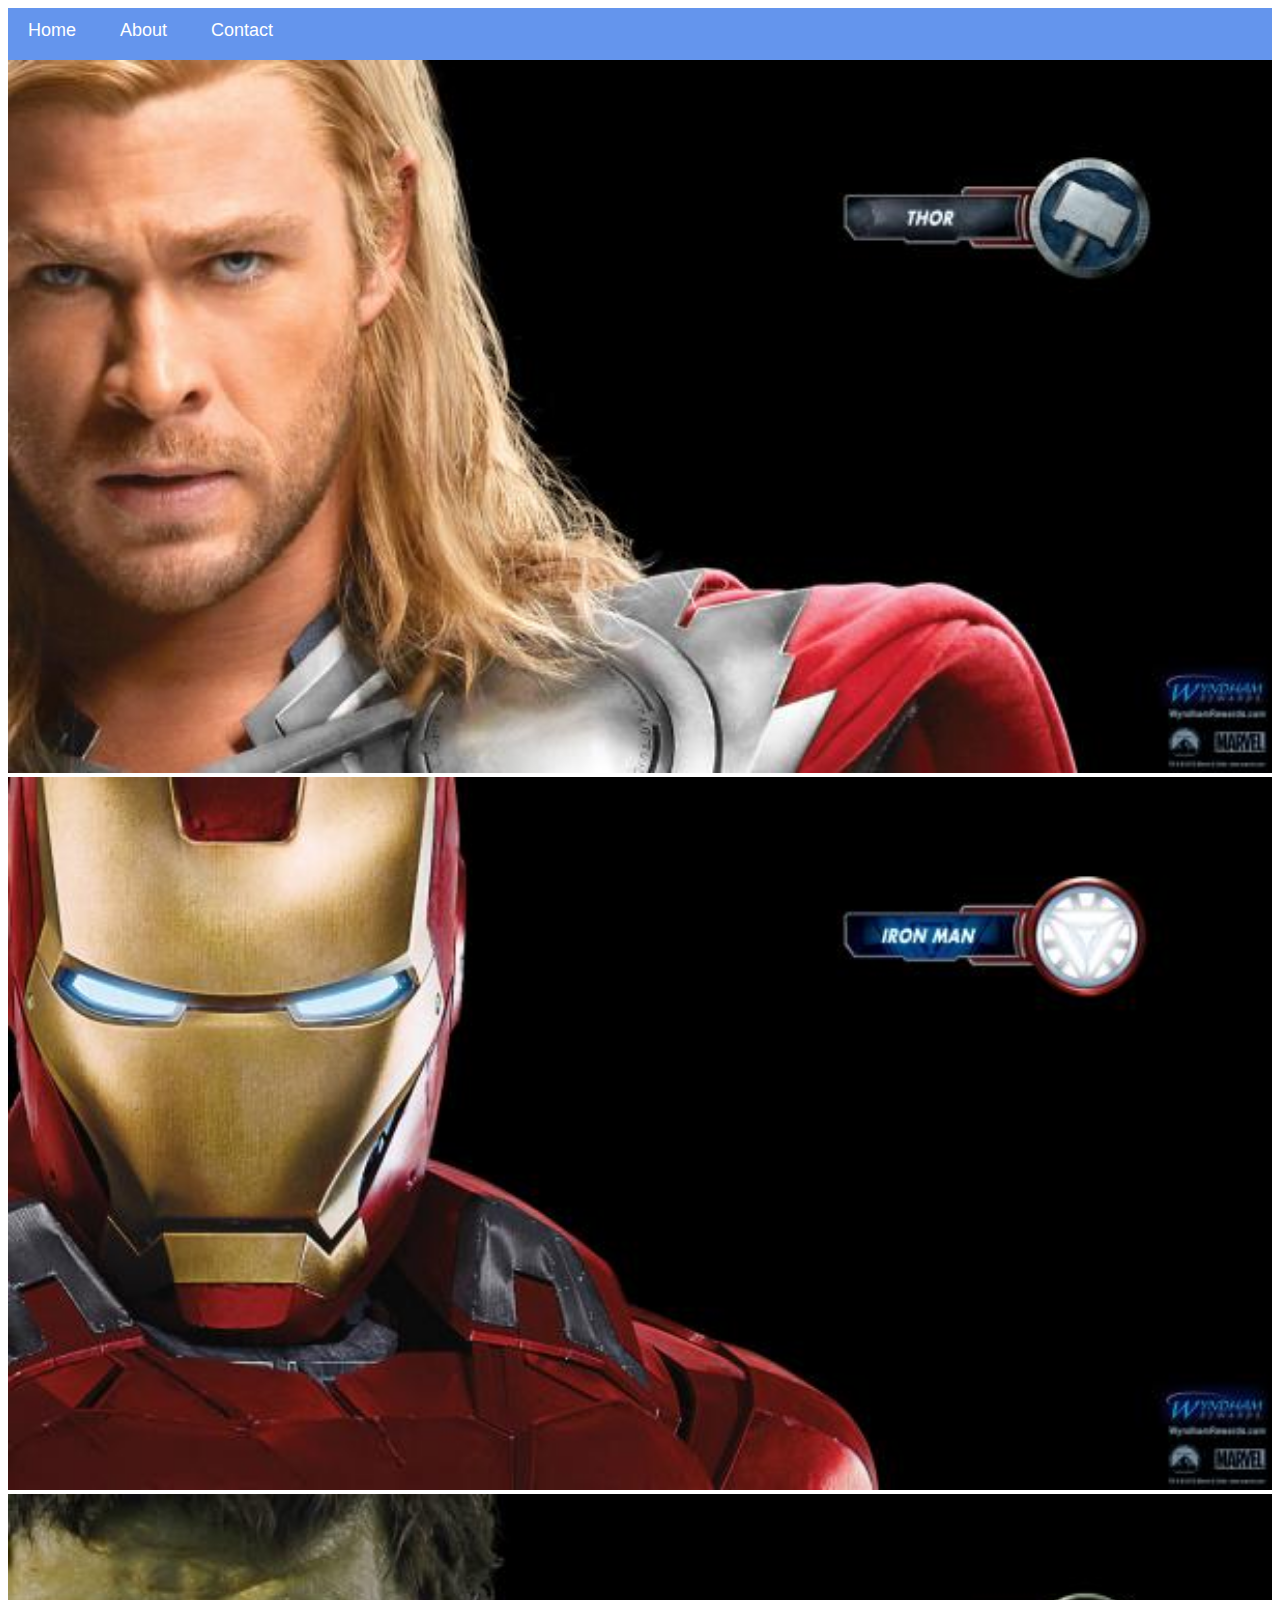
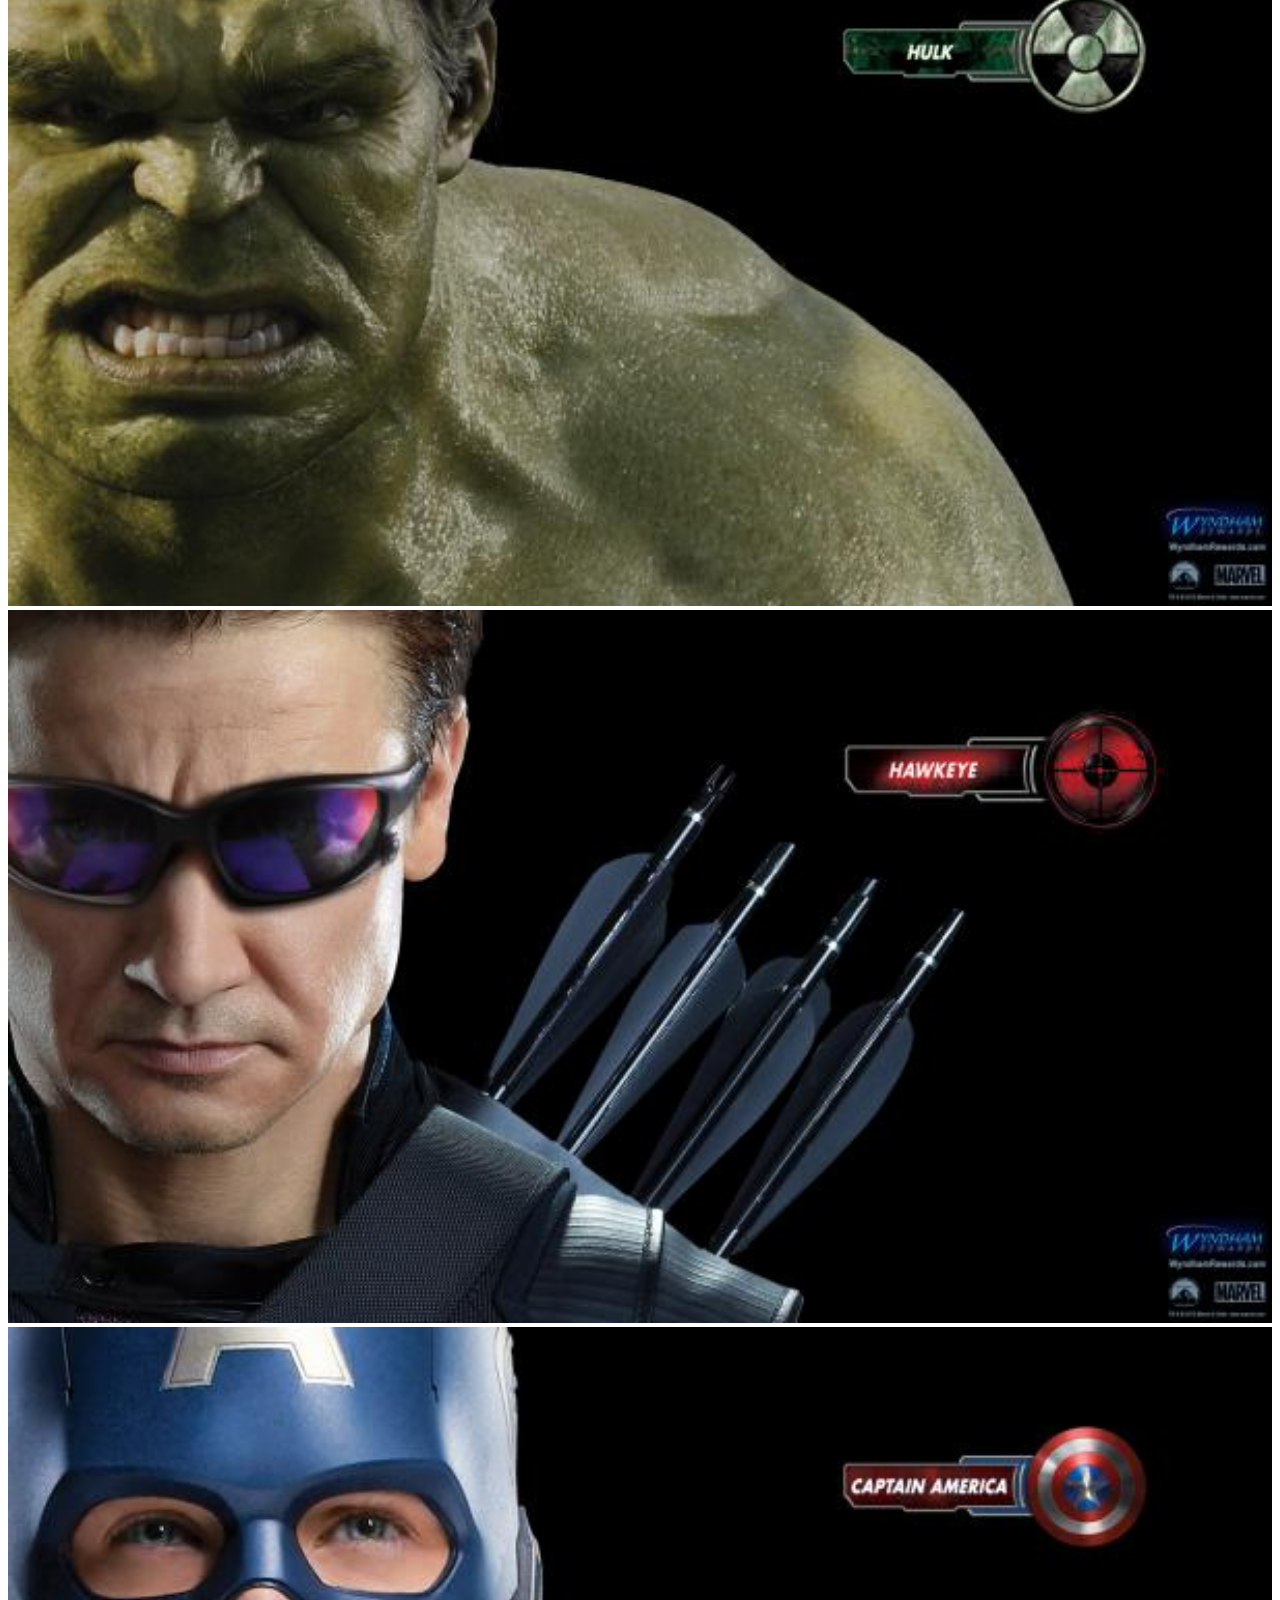
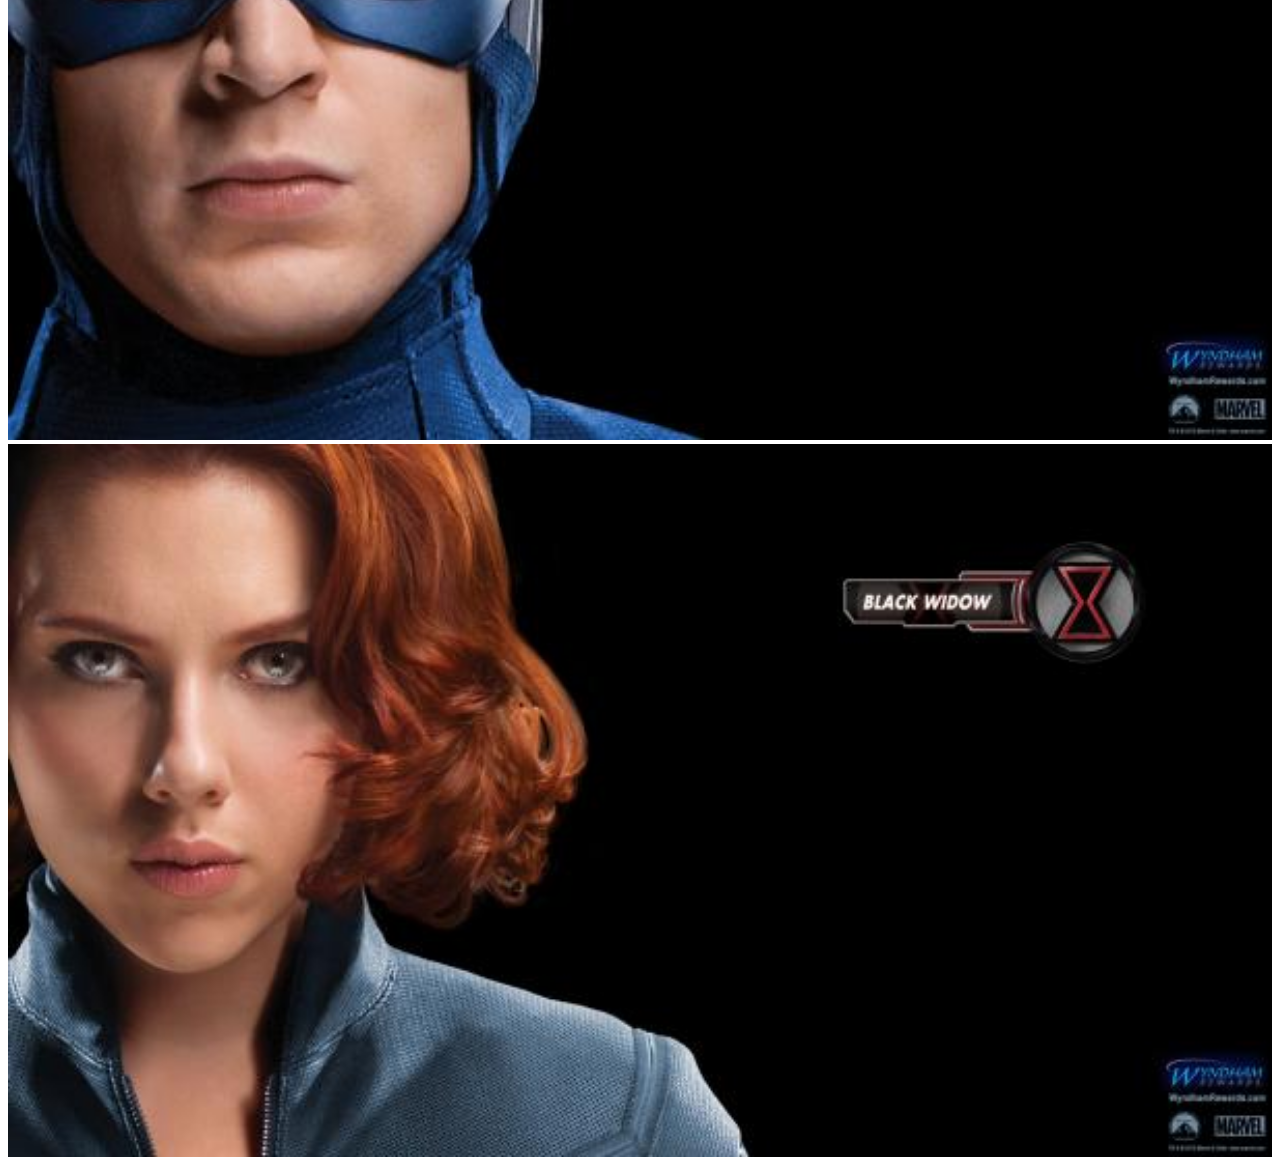
<file: index.html>
<!DOCTYPE html>
<html>
    <head>
        <link rel="stylesheet" href="style.css">
    </head>
    <body>
        <div id="menu">
            <a href="#">Home</a>
            <a href="about.html">About</a>
            <a href="contact.html">Contact</a>
        
        </div>
        <div class="gallery">
            <a href="avenger-1.html"> <img src="images/avengers_01.jpg"/></a>
            <a href="avenger-2.html"><img src="images/avengers_02.jpg"/></a>
            <a href="avenger-3.html"><img src="images/avengers_03.jpg"/></a>
            <a href="avenger-4.html"><img src="images/avengers_04.jpg"/></a>
            <a href="avenger-5.html"><img src="images/avengers_05.jpg"/></a>
            <a href="avenger-6.html"><img src="images/avengers_06.jpg"/></a>
        </div>
        
    </body>
</html>
</file>
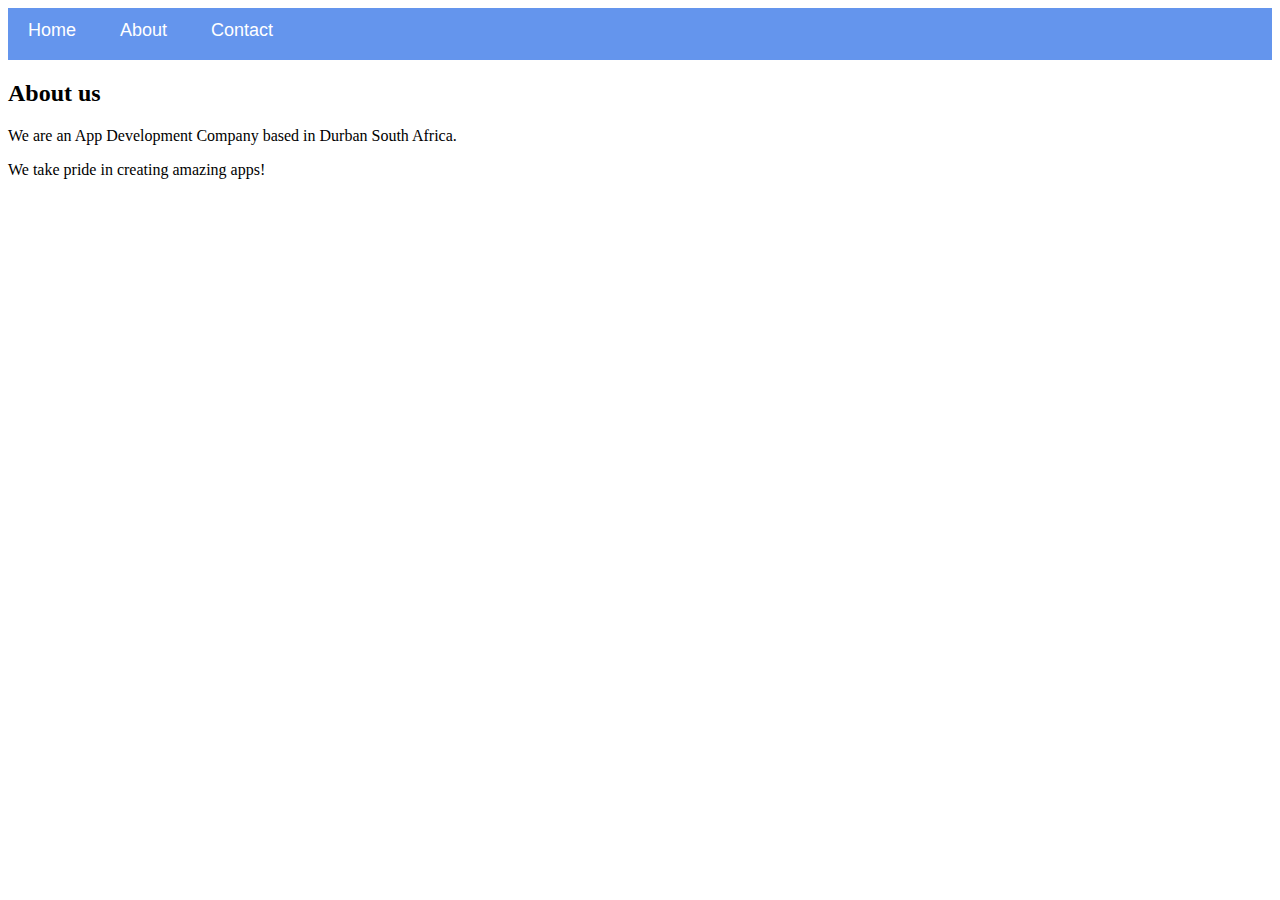
<file: about.html>
<!DOCTYPE html>
<html>
    <head>
        <link rel="stylesheet" href="style.css">
    </head>
    <body>
        <div id="menu">
            <a href="index.html">Home</a>
            <a href="about.html">About</a>
            <a href="contact.html">Contact</a>
        </div>
        <h2>About us</h2>
        <p>We are an App Development Company based in Durban South Africa.</p>
        <p>We take pride in creating amazing apps!</p> 
    </body>
</html>
</file>
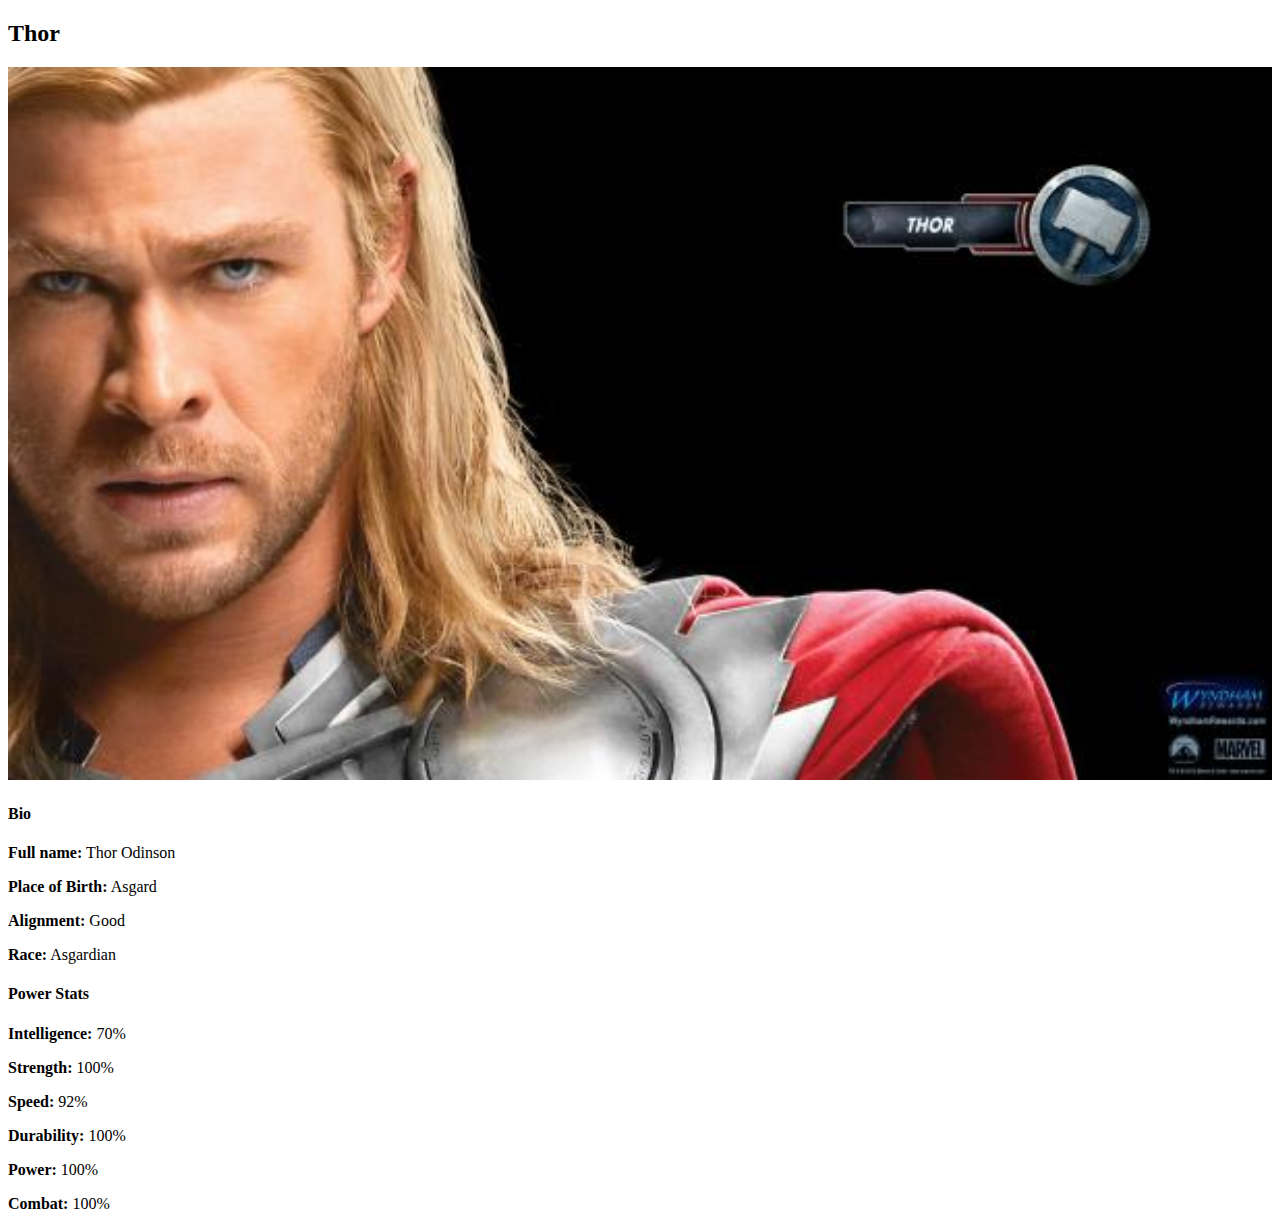
<file: avenger-1.html>
<!DOCTYPE html>
<html>
    <head>
        <link rel="stylesheet" href="style.css">
    </head>
    <body>
        <h2>Thor</h2>
        <div class="gallery">
            <img src="images/avengers_01.jpg"/>
            
        </div>
        <h4>Bio</h4>
        <p><b>Full name:</b> Thor Odinson </p>
        <p><b>Place of Birth:</b> Asgard </p>
        <p><b>Alignment:</b> Good </p>
        <p><b>Race:</b> Asgardian </p>
        <h4>Power Stats</h4>
        <p><b>Intelligence:</b> 70%</p>
        <p><b>Strength:</b> 100%</p>
        <p><b>Speed:</b> 92%</p>
        <p><b>Durability:</b> 100%</p>
        <p><b>Power:</b> 100%</p>
        <p><b>Combat:</b> 100%</p>
        
    </body>
</html>
</file>
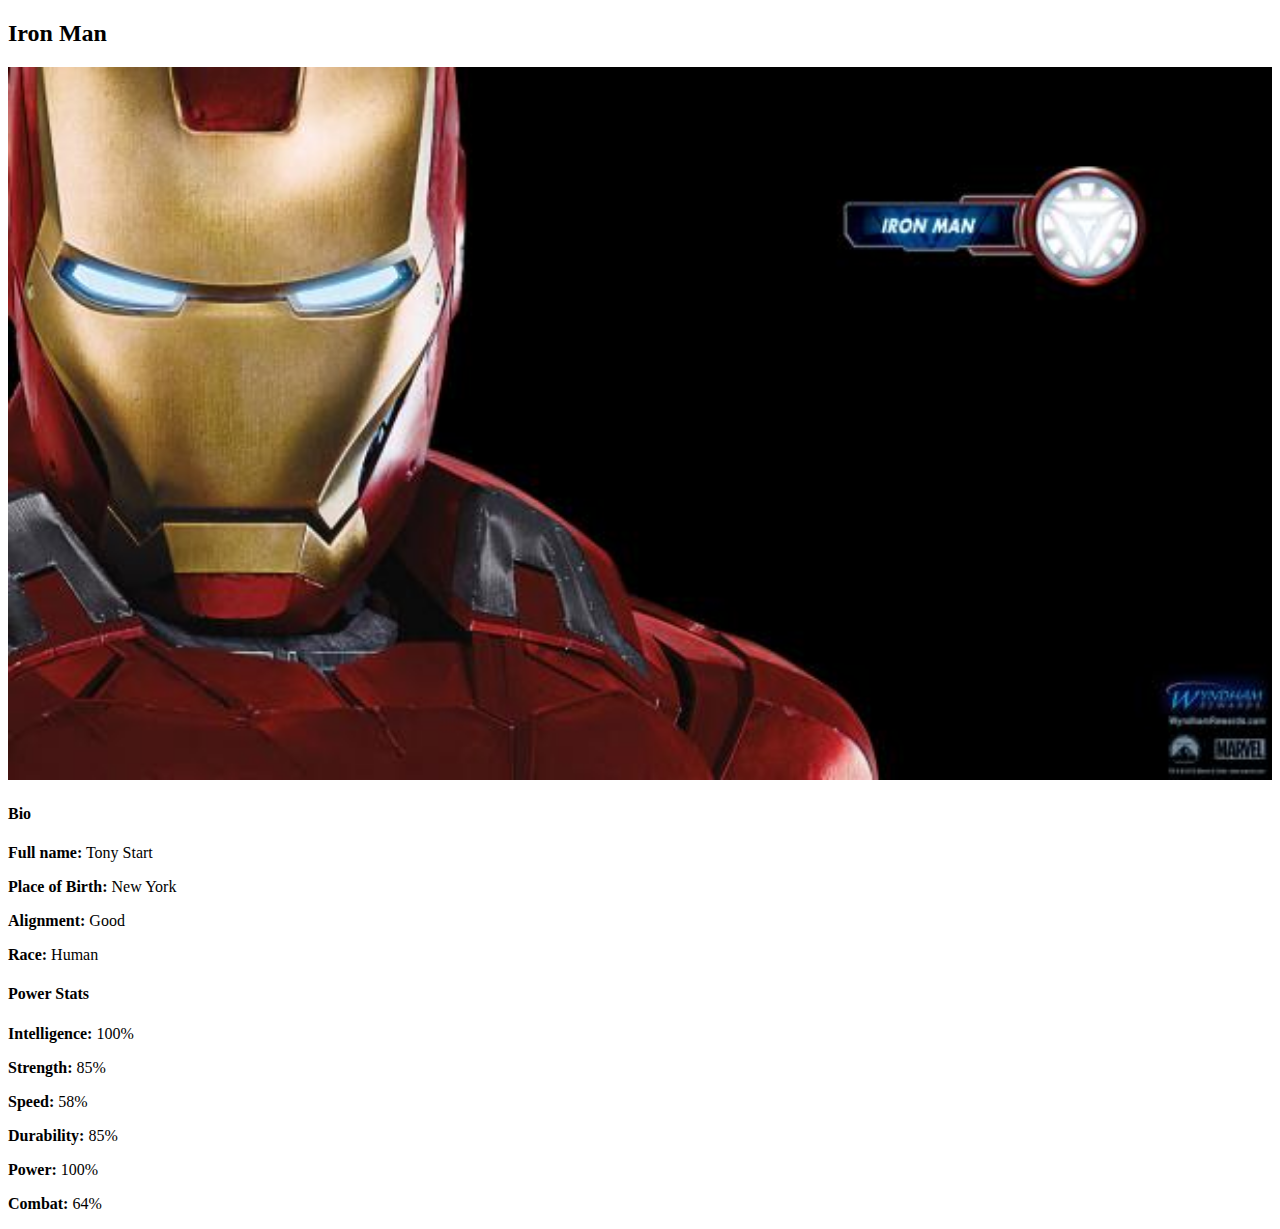
<file: avenger-2.html>
<!DOCTYPE html>
<html>
    <head>
        <link rel="stylesheet" href="style.css">
    </head>
    <body>
        <h2>Iron Man</h2>
        <div class="gallery">
            <img src="images/avengers_02.jpg"/>
            
        </div>
        <h4>Bio</h4>
        <p><b>Full name:</b> Tony Start </p>
        <p><b>Place of Birth:</b> New York </p>
        <p><b>Alignment:</b> Good </p>
        <p><b>Race:</b> Human </p>
        <h4>Power Stats</h4>
        <p><b>Intelligence:</b> 100%</p>
        <p><b>Strength:</b> 85%</p>
        <p><b>Speed:</b> 58%</p>
        <p><b>Durability:</b> 85%</p>
        <p><b>Power:</b> 100%</p>
        <p><b>Combat:</b> 64%</p>
        
    </body>
</html>
</file>
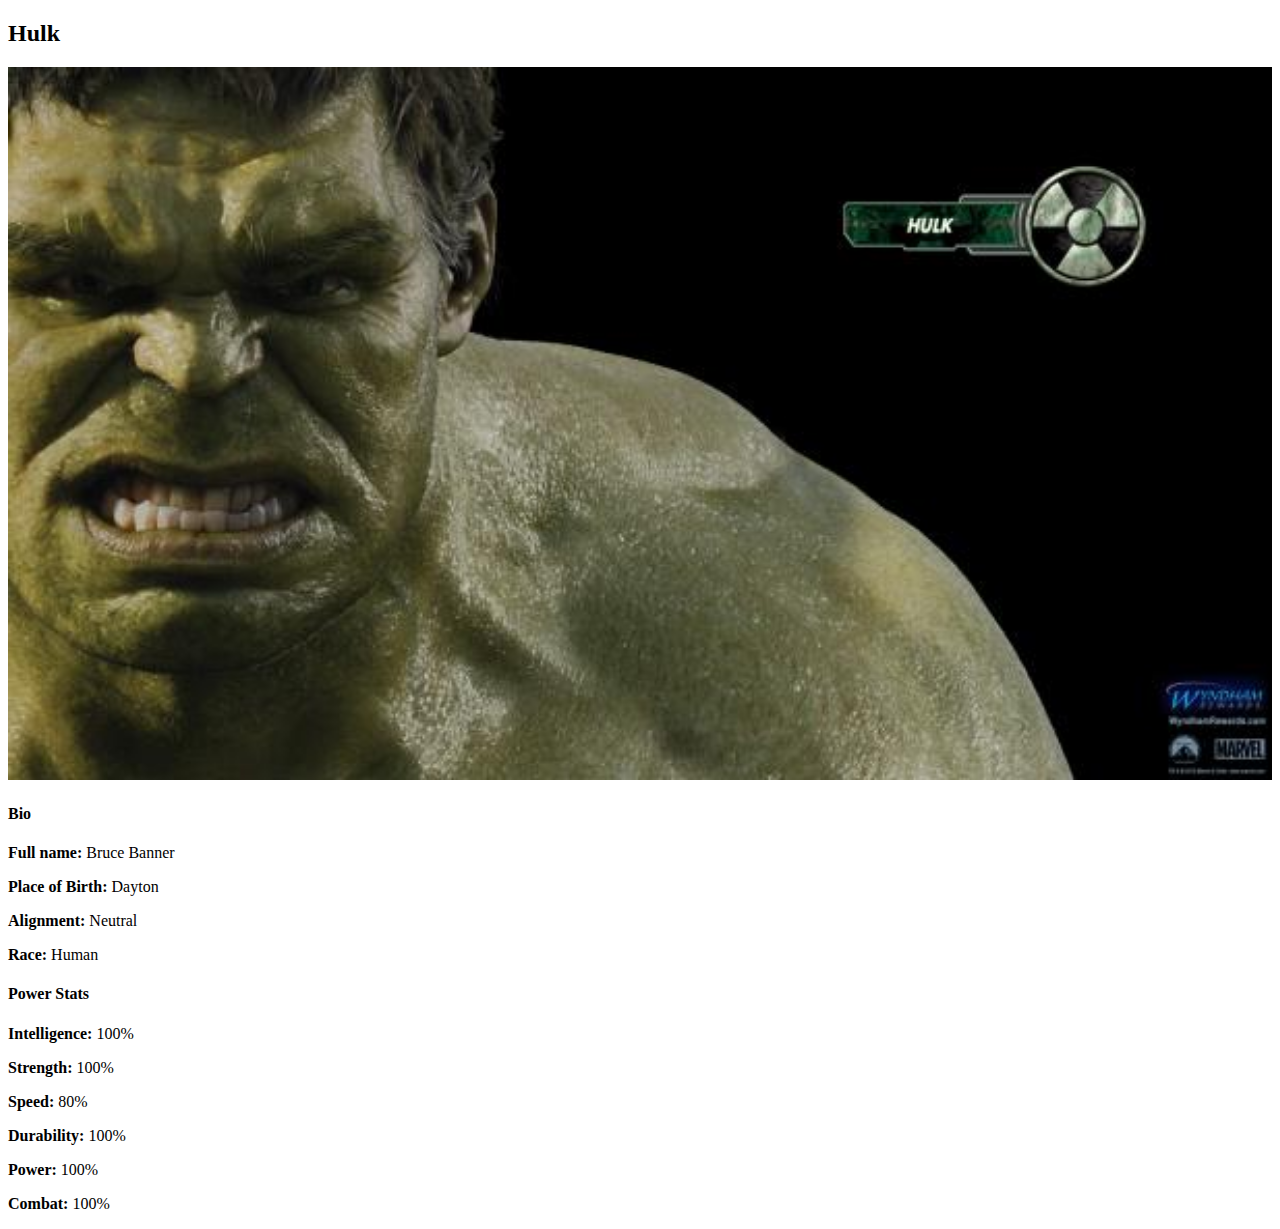
<file: avenger-3.html>
<!DOCTYPE html>
<html>
    <head>
        <link rel="stylesheet" href="style.css">
    </head>
    <body>
        <h2>Hulk</h2>
        <div class="gallery">
            <img src="images/avengers_03.jpg"/>
            
        </div>
        <h4>Bio</h4>
        <p><b>Full name:</b> Bruce Banner </p>
        <p><b>Place of Birth:</b> Dayton </p>
        <p><b>Alignment:</b> Neutral </p>
        <p><b>Race:</b> Human </p>
        <h4>Power Stats</h4>
        <p><b>Intelligence:</b> 100%</p>
        <p><b>Strength:</b> 100%</p>
        <p><b>Speed:</b> 80%</p>
        <p><b>Durability:</b> 100%</p>
        <p><b>Power:</b> 100%</p>
        <p><b>Combat:</b> 100%</p>
        
    </body>
</html>
</file>
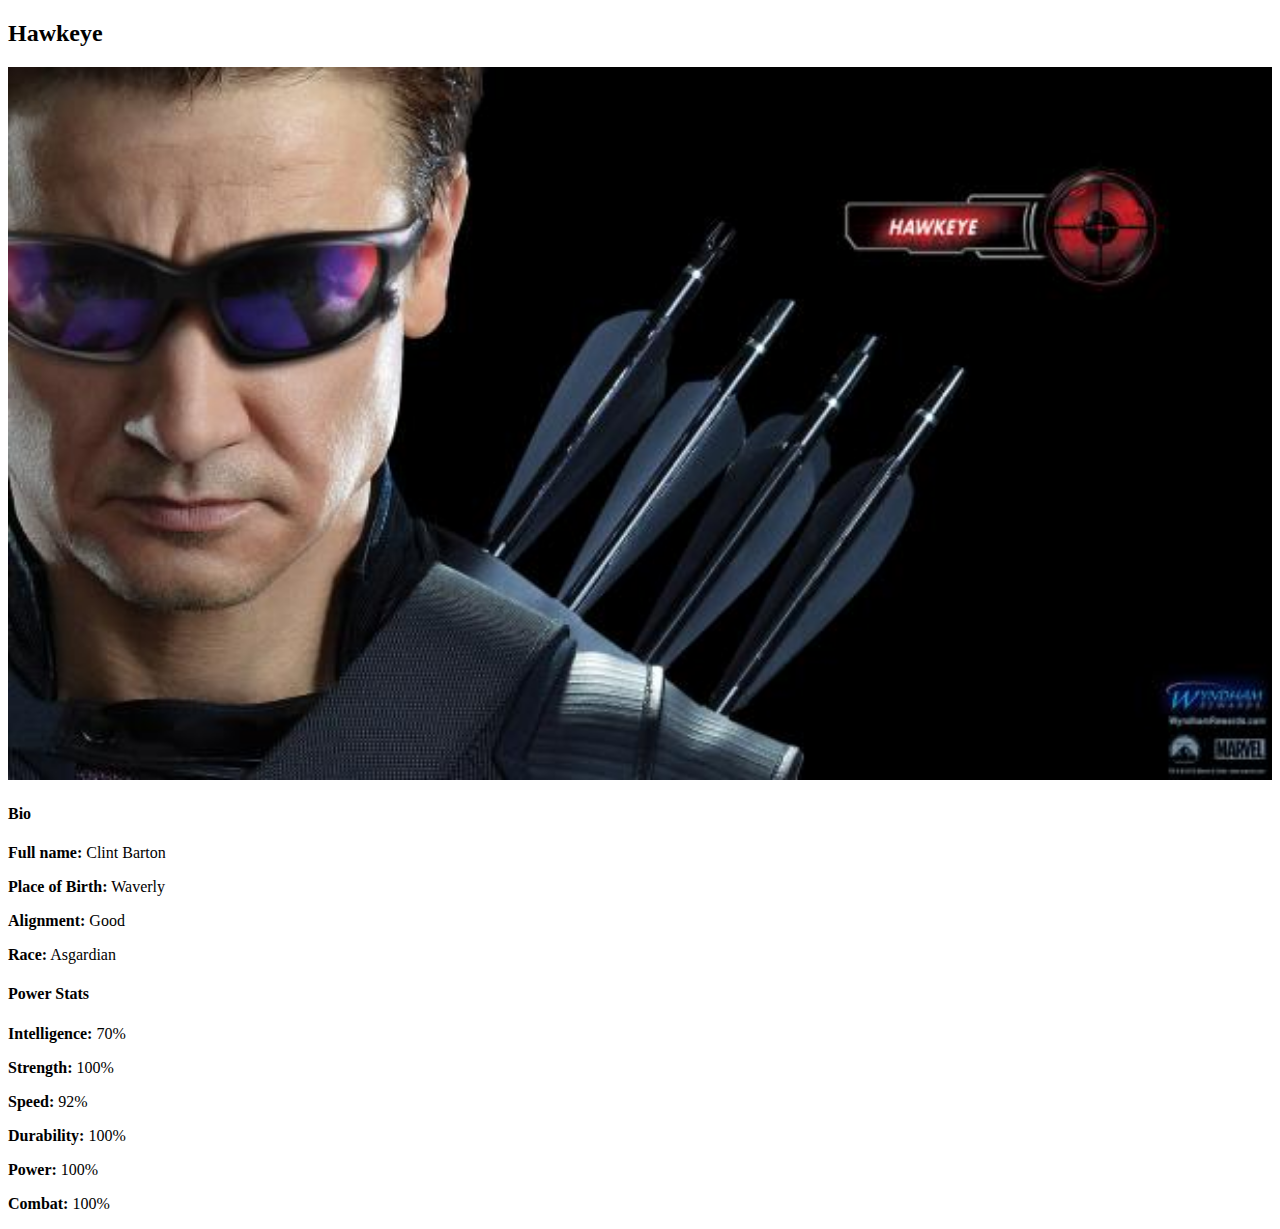
<file: avenger-4.html>
<!DOCTYPE html>
<html>
    <head>
        <link rel="stylesheet" href="style.css">
    </head>
    <body>
        <h2>Hawkeye</h2>
        <div class="gallery">
            <img src="images/avengers_04.jpg"/>
            
        </div>
        <h4>Bio</h4>
        <p><b>Full name:</b> Clint Barton</p>
        <p><b>Place of Birth:</b> Waverly</p>
        <p><b>Alignment:</b> Good </p>
        <p><b>Race:</b> Asgardian </p>
        <h4>Power Stats</h4>
        <p><b>Intelligence:</b> 70%</p>
        <p><b>Strength:</b> 100%</p>
        <p><b>Speed:</b> 92%</p>
        <p><b>Durability:</b> 100%</p>
        <p><b>Power:</b> 100%</p>
        <p><b>Combat:</b> 100%</p>
        
    </body>
</html>
</file>
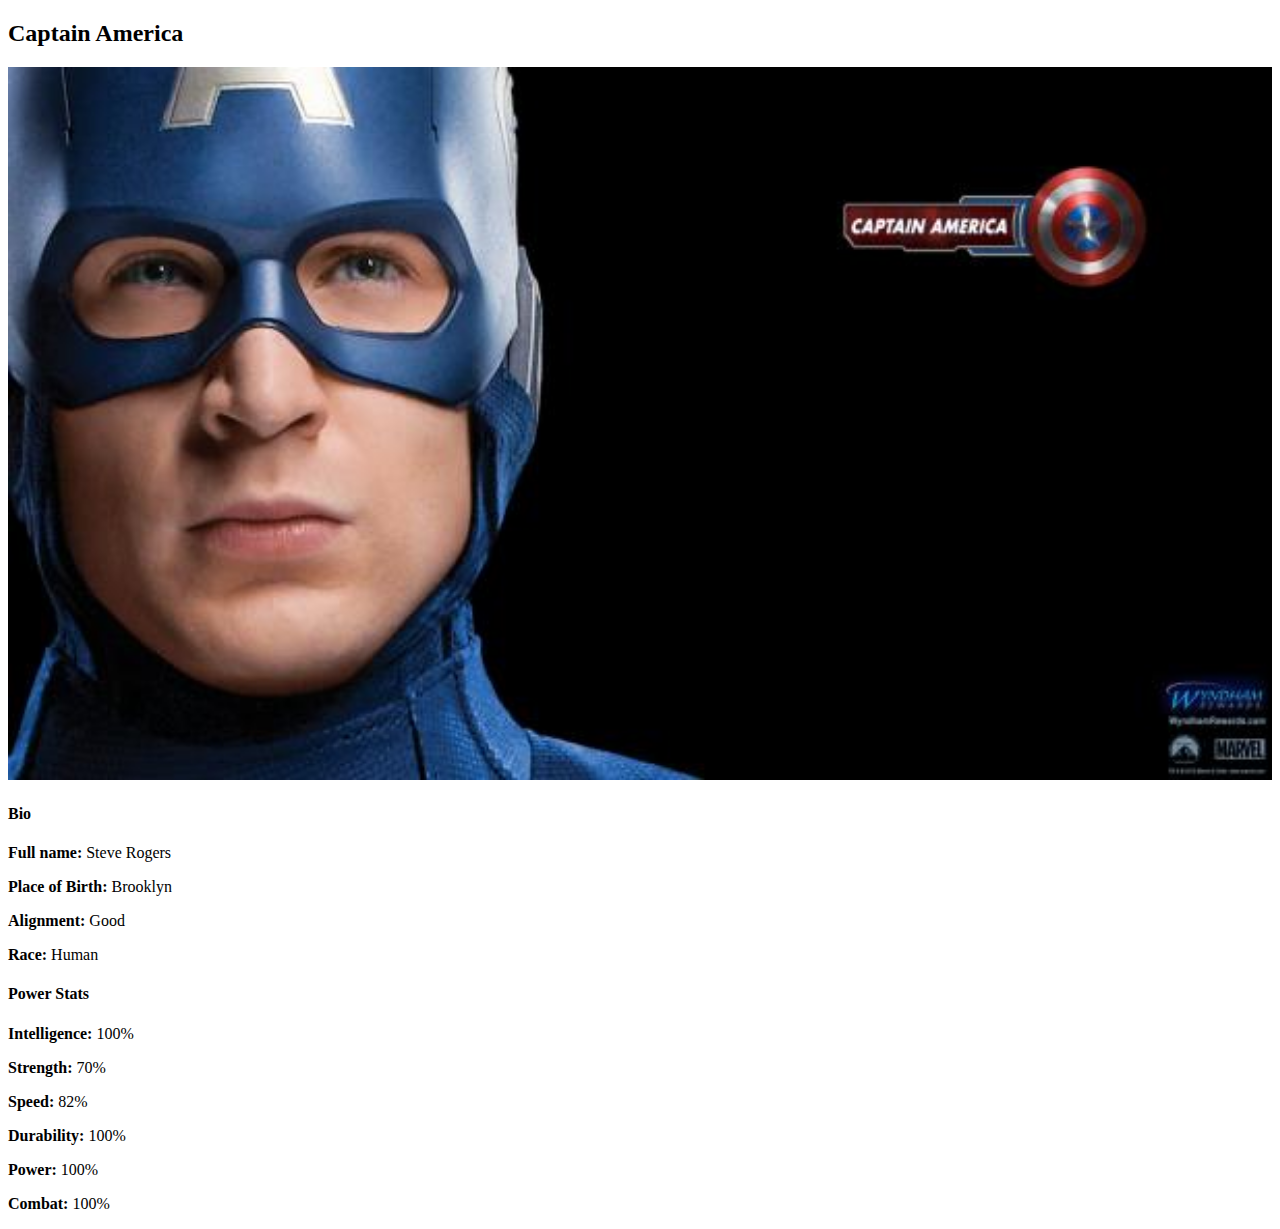
<file: avenger-5.html>
<!DOCTYPE html>
<html>
    <head>
        <link rel="stylesheet" href="style.css">
    </head>
    <body>
        <h2>Captain America</h2>
        <div class="gallery">
            <img src="images/avengers_05.jpg"/>
            
        </div>
        <h4>Bio</h4>
        <p><b>Full name:</b> Steve Rogers </p>
        <p><b>Place of Birth:</b> Brooklyn </p>
        <p><b>Alignment:</b> Good </p>
        <p><b>Race:</b> Human </p>
        <h4>Power Stats</h4>
        <p><b>Intelligence:</b> 100%</p>
        <p><b>Strength:</b> 70%</p>
        <p><b>Speed:</b> 82%</p>
        <p><b>Durability:</b> 100%</p>
        <p><b>Power:</b> 100%</p>
        <p><b>Combat:</b> 100%</p>
        
    </body>
</html>
</file>
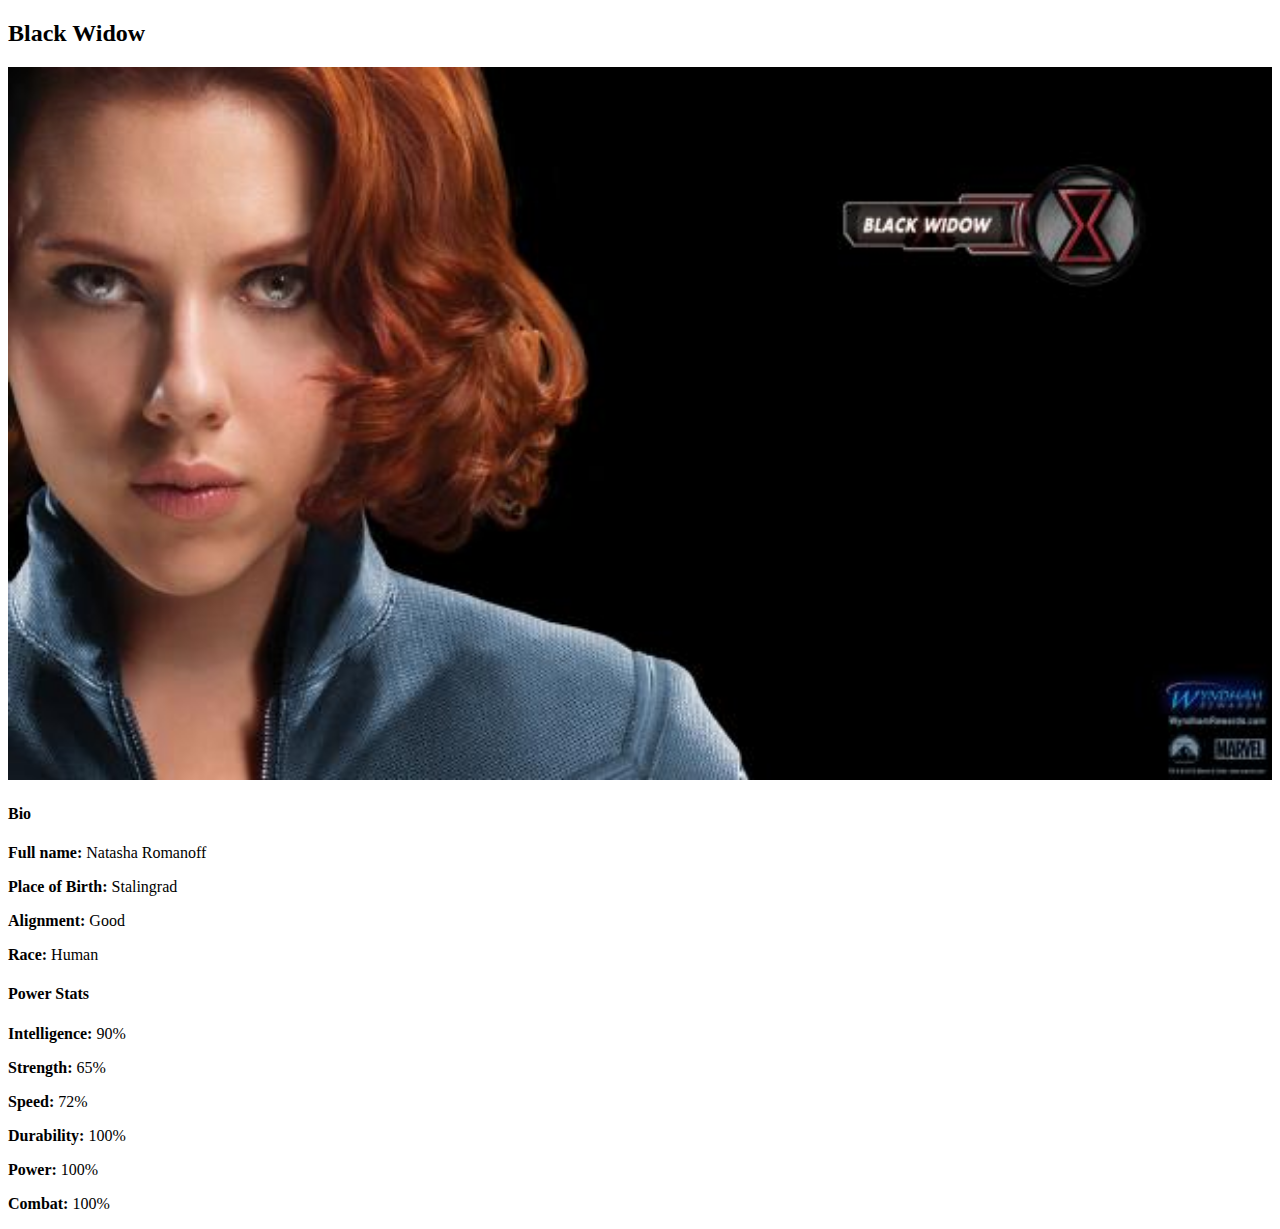
<file: avenger-6.html>
<!DOCTYPE html>
<html>
    <head>
        <link rel="stylesheet" href="style.css">
    </head>
    <body>
        <h2>Black Widow</h2>
        <div class="gallery">
            <img src="images/avengers_06.jpg"/>
            
        </div>
        <h4>Bio</h4>
        <p><b>Full name:</b> Natasha Romanoff </p>
        <p><b>Place of Birth:</b> Stalingrad</p>
        <p><b>Alignment:</b> Good </p>
        <p><b>Race:</b> Human </p>
        <h4>Power Stats</h4>
        <p><b>Intelligence:</b> 90%</p>
        <p><b>Strength:</b> 65%</p>
        <p><b>Speed:</b> 72%</p>
        <p><b>Durability:</b> 100%</p>
        <p><b>Power:</b> 100%</p>
        <p><b>Combat:</b> 100%</p>
        
    </body>
</html>
</file>
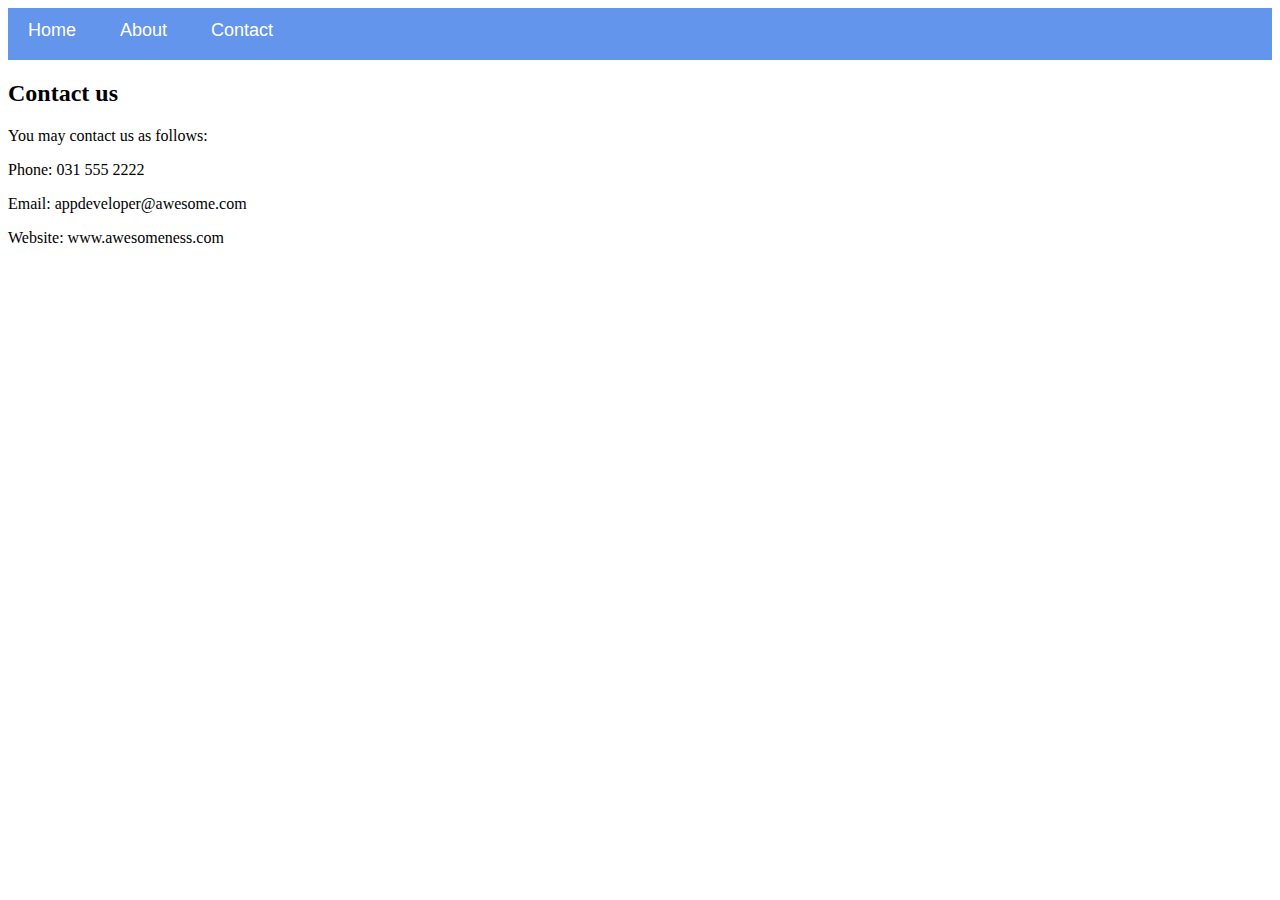
<file: contact.html>
<!DOCTYPE html>
<html>
    <head>
        <link rel="stylesheet" href="style.css">
    </head>
    <body>
        <div id="menu">
            <a href="index.html">Home</a>
            <a href="about.html">About</a>
            <a href="contact.html">Contact</a>
        </div>
        <h2>Contact us</h2>
        <p>You may contact us as follows:</p>
        <p>Phone: 031 555 2222</p>
        <p>Email: appdeveloper@awesome.com</p>
        <p>Website: www.awesomeness.com</p>
    </body>
</html>
</file>
<file: style.css>
.gallery img{
    width: 100%;
}

#menu{
    width: 100%;
    height: 40px;
    background-color: cornflowerblue;
     padding-top: 12px;
        
}

#menu a{
      color:#ffffff;
      font-family: Helvetica, sans-serif;
      font-size: 18px;
      text-decoration:none;
      font-weight: 800px;
      
      padding-left: 20px;
      padding-right: 20px;
}

#menu a:hover{
       color: #5077bd;
}
</file>
